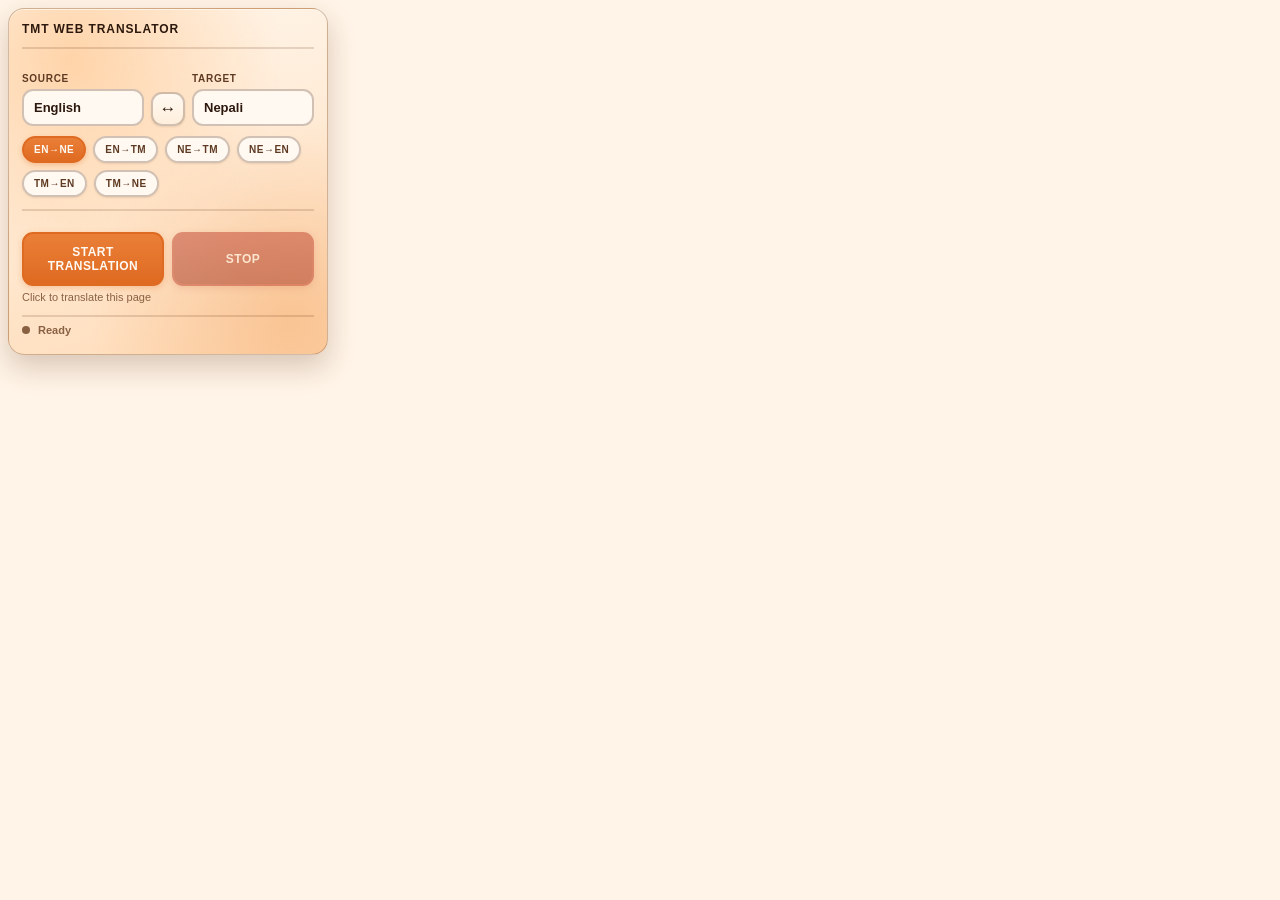
<file: popup/popup.html>
<!DOCTYPE html>
<html lang="en">

<head>
  <meta charset="UTF-8" />
  <meta name="viewport" content="width=device-width, initial-scale=1.0" />
  <title>TMT Web Translator</title>
  <link rel="stylesheet" href="popup.css" />
</head>

<body>
  <header class="header">
    <p class="brand">TMT WEB TRANSLATOR</p>
  </header>

  <section class="lang-section">
    <div class="lang-row">
      <div class="lang-block">
        <label class="lang-label">Source</label>
        <select id="srcLang" class="lang-select">
          <option value="en">English</option>
          <option value="ne">Nepali</option>
          <option value="Tamang">Tamang</option>
        </select>
      </div>

      <button class="swap-btn" id="swapBtn" title="Swap languages" aria-label="Swap languages">↔</button>

      <div class="lang-block">
        <label class="lang-label">Target</label>
        <select id="tgtLang" class="lang-select">
          <option value="ne">Nepali</option>
          <option value="en">English</option>
          <option value="Tamang">Tamang</option>
        </select>
      </div>
    </div>

    <div class="direction-chips">
      <button class="chip active" data-src="en" data-tgt="ne">EN→NE</button>
      <button class="chip" data-src="en" data-tgt="Tamang">EN→TM</button>
      <button class="chip" data-src="ne" data-tgt="Tamang">NE→TM</button>
      <button class="chip" data-src="ne" data-tgt="en">NE→EN</button>
      <button class="chip" data-src="Tamang" data-tgt="en">TM→EN</button>
      <button class="chip" data-src="Tamang" data-tgt="ne">TM→NE</button>
    </div>
  </section>

  <section class="toggle-section">
    <div class="button-row">
      <button id="translateBtn" class="translate-btn">START TRANSLATION</button>
      <button id="stopBtn" class="stop-btn" disabled>STOP</button>
    </div>
    <p class="toggle-hint" id="toggleHint">Click to translate this page</p>
  </section>

  <div class="progress-container" id="progressContainer" style="display: none;">
    <div class="progress-info">
      <span class="progress-label">Translation Progress</span>
      <span class="progress-percentage" id="progressPercentage">0%</span>
    </div>
    <div class="progress-bar">
      <div class="progress-fill" id="progressFill" style="width: 0%"></div>
    </div>
  </div>

  <div class="status-bar" id="statusBar">
    <span class="status-dot" id="statusDot"></span>
    <span id="statusText">Ready</span>
  </div>

  <script src="popup.js"></script>
</body>

</html>
</file>
<file: popup/popup.css>
* {
  box-sizing: border-box;
}

:root {
  --bg: #fff4e7;
  --surface: #fff9f2;
  --surface-soft: #ffefdc;
  --line: rgba(92, 48, 18, 0.16);
  --line-strong: rgba(92, 48, 18, 0.28);
  --accent: #df6a21;
  --accent-soft: #f8dbc0;
  --on: #35a66a;
  --on-soft: #d9efdf;
  --ink: #2d180d;
  --ink-soft: #5f3a22;
  --ink-muted: #8a6042;
  --error: #bf3f2b;
  --panel-top: #fff7ed;
  --panel-bottom: #ffdcb9;
}

body {
  width: 320px;
  margin: 8px;
  padding: 13px;
  color: var(--ink);
  font-family: "Segoe UI", "Inter", Arial, sans-serif;
  font-weight: 500;
  background:
    radial-gradient(circle at 20% 15%, rgba(255, 204, 154, 0.8), transparent 54%),
    radial-gradient(circle at 88% 90%, rgba(238, 146, 66, 0.35), transparent 48%),
    linear-gradient(165deg, var(--panel-top) 0%, var(--panel-bottom) 100%);
  border: 1px solid var(--line-strong);
  border-radius: 16px;
  box-shadow:
    0 12px 28px rgba(80, 35, 10, 0.22),
    0 1px 0 rgba(255, 248, 236, 0.75) inset;
}

html {
  background: var(--bg);
}

.header {
  margin-bottom: 13px;
  padding-bottom: 11px;
  border-bottom: 2px solid var(--line);
}

.brand {
  margin: 0;
  font-family: "Segoe UI", "Inter", Arial, sans-serif;
  font-size: 12px;
  letter-spacing: 0.9px;
  font-weight: 700;
  color: var(--ink);
}



.lang-section {
  padding: 11px 0 12px;
  margin-bottom: 2px;
  border-bottom: 2px solid var(--line);
}

.lang-row {
  display: grid;
  grid-template-columns: 1fr auto 1fr;
  gap: 7px;
  align-items: end;
}

.lang-block {
  display: grid;
  gap: 5px;
}

.lang-label {
  font-size: 10px;
  font-weight: 700;
  letter-spacing: 0.7px;
  color: var(--ink-soft);
  text-transform: uppercase;
}

.lang-select {
  width: 100%;
  padding: 9px 10px;
  border: 2px solid var(--line-strong);
  border-radius: 11px;
  background: var(--surface);
  color: var(--ink);
  font: 600 13px "Segoe UI", "Inter", Arial, sans-serif;
  box-shadow: inset 0 1px 0 rgba(255, 248, 236, 0.9);
  appearance: none;
}

.lang-select:focus {
  outline: 2px solid rgba(223, 106, 33, 0.28);
  border-color: var(--accent);
}

.swap-btn {
  width: 34px;
  height: 34px;
  border-radius: 11px;
  border: 2px solid var(--line-strong);
  background: linear-gradient(180deg, var(--surface) 0%, var(--surface-soft) 100%);
  color: var(--ink);
  font-size: 17px;
  font-weight: 700;
  cursor: pointer;
  box-shadow: 0 1px 2px rgba(86, 42, 12, 0.12);
  transition: transform 0.14s ease, border-color 0.14s ease, box-shadow 0.14s ease;
}

.swap-btn:hover {
  border-color: var(--accent);
  box-shadow: 0 2px 5px rgba(99, 46, 15, 0.18);
  transform: translateY(-1px);
}

.direction-chips {
  margin-top: 10px;
  display: flex;
  flex-wrap: wrap;
  gap: 7px;
}

.chip {
  border: 2px solid var(--line-strong);
  border-radius: 999px;
  background: var(--surface);
  color: var(--ink-soft);
  font: 700 10px "Segoe UI", "Inter", Arial, sans-serif;
  letter-spacing: 0.5px;
  padding: 6px 10px;
  cursor: pointer;
  box-shadow: 0 1px 2px rgba(98, 46, 16, 0.12);
  transition: background 0.16s ease, border-color 0.16s ease, color 0.16s ease;
}

.chip:hover {
  border-color: var(--accent);
  color: var(--ink);
}

.chip.active {
  background: linear-gradient(180deg, #ea7f38 0%, var(--accent) 100%);
  border-color: var(--accent);
  color: #fffaf4;
  box-shadow: 0 2px 5px rgba(223, 106, 33, 0.3);
}

.toggle-section {
  padding: 11px 0 12px;
  margin-bottom: 2px;
  border-bottom: 2px solid var(--line);
}

.toggle-label-row {
  display: flex;
  justify-content: space-between;
  align-items: center;
}

.toggle-label {
  font: 700 12px "Segoe UI", "Inter", Arial, sans-serif;
  letter-spacing: 0.2px;
  color: var(--ink);
}

.toggle-label.on {
  color: var(--accent);
}

.toggle-hint {
  margin: 5px 0 0;
  color: var(--ink-muted);
  font-size: 11px;
  font-weight: 500;
}

.toggle-switch {
  position: relative;
  width: 44px;
  height: 24px;
  filter: drop-shadow(0 1px 2px rgba(37, 52, 63, 0.06));
}

.toggle-switch input {
  opacity: 0;
  width: 0;
  height: 0;
}

.slider {
  position: absolute;
  inset: 0;
  border-radius: 999px;
  border: 2px solid var(--line-strong);
  background: #f3e5d6;
  cursor: pointer;
  box-shadow: inset 0 1px 0 rgba(255, 246, 236, 0.7);
  transition: background 0.2s ease;
}

.slider::before {
  content: "";
  position: absolute;
  left: 3px;
  top: 3px;
  width: 16px;
  height: 16px;
  border-radius: 50%;
  background: var(--ink-muted);
  transition: transform 0.18s ease;
}

input:checked + .slider {
  background: var(--on);
  border: none;
  box-shadow:
    inset 0 1px 0 rgba(255, 250, 240, 0.7),
    0 2px 6px rgba(204, 123, 44, 0.24);
}

input:checked + .slider::before {
  transform: translateX(19px);
  background: #ffffff;
}

.status-bar {
  min-height: 22px;
  display: flex;
  align-items: center;
  gap: 8px;
  color: var(--ink-muted);
  font: 600 11px "Segoe UI", "Inter", Arial, sans-serif;
}

.status-dot {
  width: 8px;
  height: 8px;
  border-radius: 999px;
  background: var(--ink-muted);
}

.status-dot.ready {
  background: var(--ink-muted);
}

.status-dot.loading {
  background: var(--on);
  animation: pulse 0.8s ease infinite;
}

.status-dot.success {
  background: var(--on);
}

/* If the toggle section is marked active (translation ON), ensure dot is green */
.toggle-section.active + .status-bar .status-dot {
  background: var(--on);
}

.status-dot.error {
  background: var(--error);
}

@keyframes pulse {
  50% {
    transform: scale(0.7);
    opacity: 0.55;
  }
}

/* ─────────────────────────────────────────────────────────────────────────────
   TRANSLATE BUTTON & STOP BUTTON
   ───────────────────────────────────────────────────────────────────────────── */

.button-row {
  display: flex;
  gap: 8px;
  margin-top: 8px;
}

.translate-btn,
.stop-btn {
  flex: 1;
  padding: 11px 14px;
  border: 2px solid var(--accent);
  border-radius: 11px;
  background: linear-gradient(180deg, #ea7f38 0%, var(--accent) 100%);
  color: #fffaf4;
  font: 700 12px "Segoe UI", "Inter", Arial, sans-serif;
  letter-spacing: 0.5px;
  cursor: pointer;
  box-shadow: 0 2px 6px rgba(223, 106, 33, 0.28);
  transition: all 0.16s ease;
}

.translate-btn:hover:not(:disabled) {
  transform: translateY(-1px);
  box-shadow: 0 4px 12px rgba(223, 106, 33, 0.36);
}

.translate-btn:active:not(:disabled) {
  transform: translateY(0);
  box-shadow: 0 1px 4px rgba(223, 106, 33, 0.24);
}

.translate-btn:disabled {
  opacity: 0.5;
  cursor: not-allowed;
}

.stop-btn {
  background: linear-gradient(180deg, #bf3f2b 0%, #a63520 100%);
  border-color: var(--error);
  box-shadow: 0 2px 6px rgba(191, 63, 43, 0.28);
}

.stop-btn:hover:not(:disabled) {
  transform: translateY(-1px);
  box-shadow: 0 4px 12px rgba(191, 63, 43, 0.36);
}

.stop-btn:active:not(:disabled) {
  transform: translateY(0);
  box-shadow: 0 1px 4px rgba(191, 63, 43, 0.24);
}

.stop-btn:disabled {
  opacity: 0.5;
  cursor: not-allowed;
}

/* ─────────────────────────────────────────────────────────────────────────────
   PROGRESS BAR
   ───────────────────────────────────────────────────────────────────────────── */

.progress-container {
  margin-top: 12px;
  padding: 10px;
  background: var(--surface-soft);
  border-radius: 11px;
  border: 1px solid var(--line);
}

.progress-info {
  display: flex;
  justify-content: space-between;
  align-items: center;
  margin-bottom: 8px;
}

.progress-label {
  font: 700 11px "Segoe UI", "Inter", Arial, sans-serif;
  letter-spacing: 0.3px;
  color: var(--ink-soft);
  text-transform: uppercase;
}

.progress-percentage {
  font: 700 13px "Segoe UI", "Inter", Arial, sans-serif;
  color: var(--accent);
}

.progress-bar {
  width: 100%;
  height: 6px;
  border-radius: 999px;
  background: rgba(92, 48, 18, 0.08);
  border: 1px solid var(--line);
  overflow: hidden;
}

.progress-fill {
  height: 100%;
  background: linear-gradient(90deg, #ea7f38 0%, var(--on) 100%);
  border-radius: 999px;
  transition: width 0.3s ease;
  box-shadow: 0 0 8px rgba(223, 106, 33, 0.4);
}
</file>
